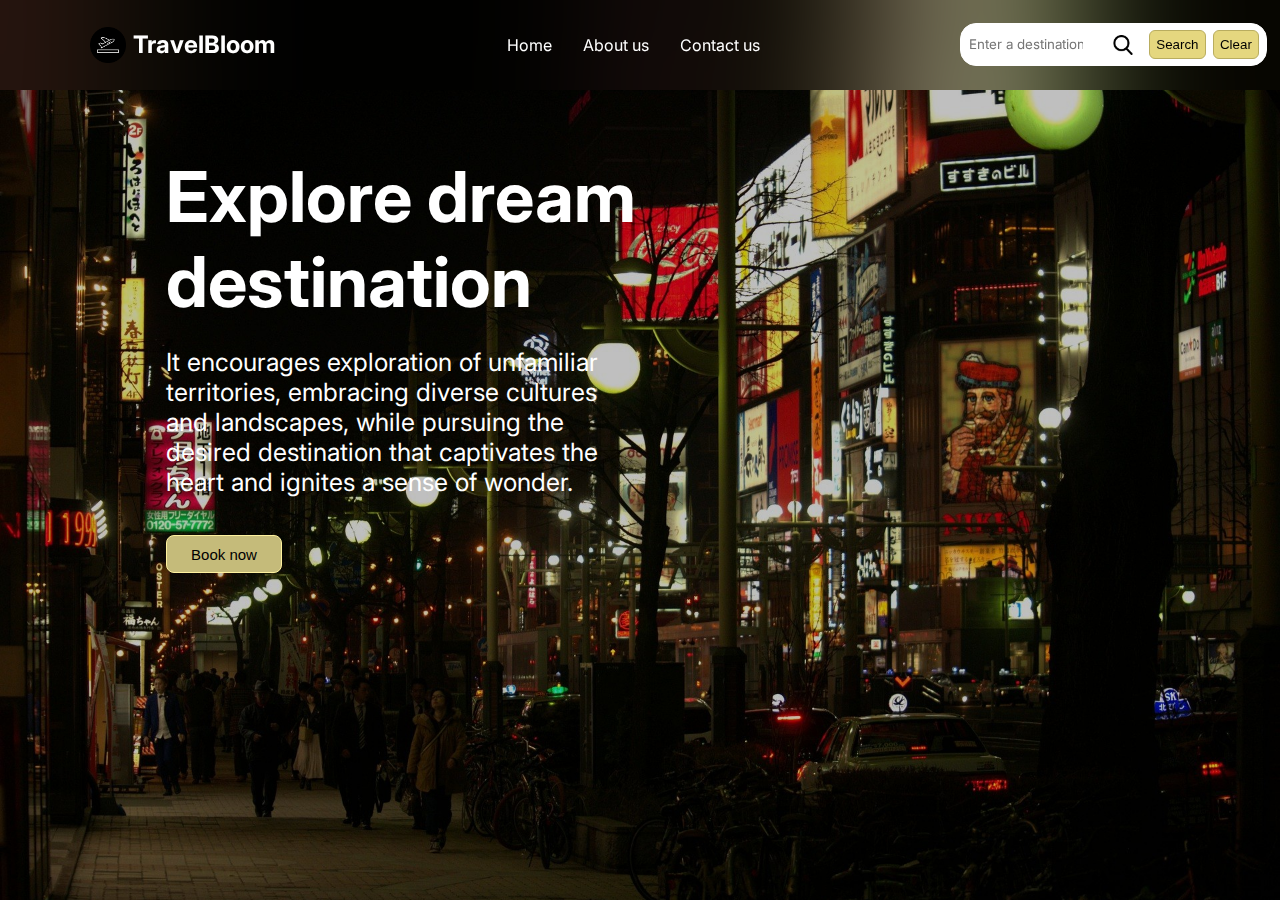
<file: index.html>
<!DOCTYPE html>
<html lang="en">
<head>
    <meta charset="UTF-8">
    <meta name="viewport" content="width=device-width, initial-scale=1.0">
    <link rel="stylesheet" href="./styles/style.css">
    <title>Travel Recommendation</title>
</head>
<body>
    <nav>
        <div class="container">
            <img src="./images/airplane.png">
            <h2>TravelBloom</h2>
        </div>
        <div class="container">
            <a href="index.html">Home</a>
            <a href="./pages/about.html">About us </a>
            <a href="./pages/contact.html">Contact us</a>
        </div>
        <div class="container">
            <input type="text" placeholder="Enter a destination or keyword" id="input">
            <img src="./images/search.png" id="magnify">
            <button id="search">Search</button>
            <button id="clear">Clear</button>
        </div>
    </nav>
    <div class="dropdown" id="dropdown">
    </div>
    <header>
        <h1>Explore dream destination</h1>
        <p>It encourages exploration of unfamiliar territories, embracing diverse cultures and landscapes, while pursuing the desired destination that captivates the heart and ignites a sense of wonder.</p>
        <button>Book now</button>
    </header>
</body>
<script src="script.js"></script>
</html>
</file>
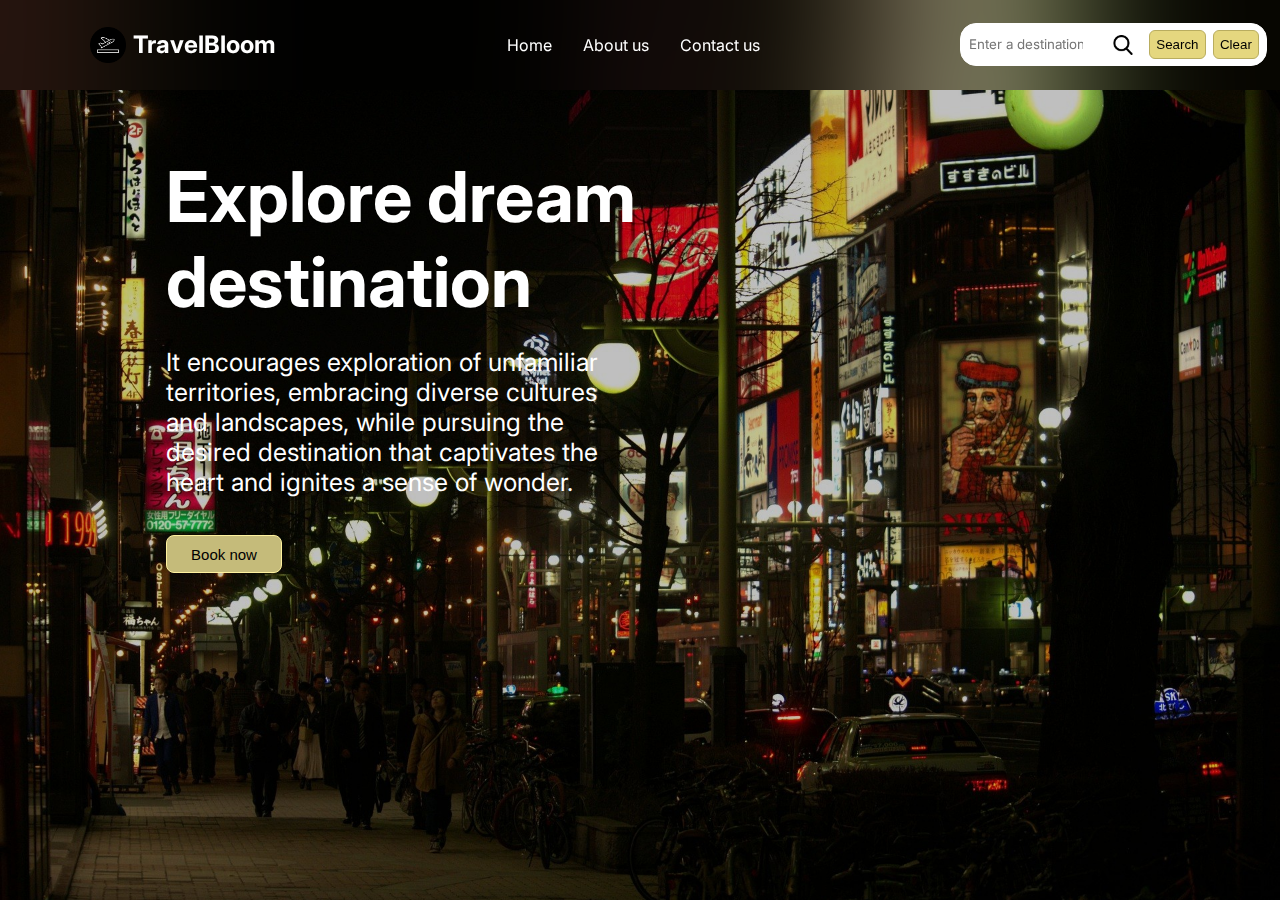
<file: pages/index.html>
<!DOCTYPE html>
<html lang="en">
<head>
    <meta charset="UTF-8">
    <meta name="viewport" content="width=device-width, initial-scale=1.0">
    <link rel="stylesheet" href="../styles/style.css">
    <title>Travel Recommendation</title>
</head>
<body>
    <nav>
        <div class="container">
            <img src="..\images\airplane.png">
            <h2>TravelBloom</h2>
        </div>
        <div class="container">
            <a href="index.html">Home</a>
            <a href="about.html">About us </a>
            <a href="contact.html">Contact us</a>
        </div>
        <div class="container">
            <input type="text" placeholder="Enter a destination or keyword" id="input">
            <img src="..\images\search.png" id="magnify">
            <button id="search">Search</button>
            <button id="clear">Clear</button>
        </div>
    </nav>
    <div class="dropdown" id="dropdown">
    </div>
    <header>
        <h1>Explore dream destination</h1>
        <p>It encourages exploration of unfamiliar territories, embracing diverse cultures and landscapes, while pursuing the desired destination that captivates the heart and ignites a sense of wonder.</p>
        <button>Book now</button>
    </header>
</body>
<script src="../script.js"></script>
</html>
</file>
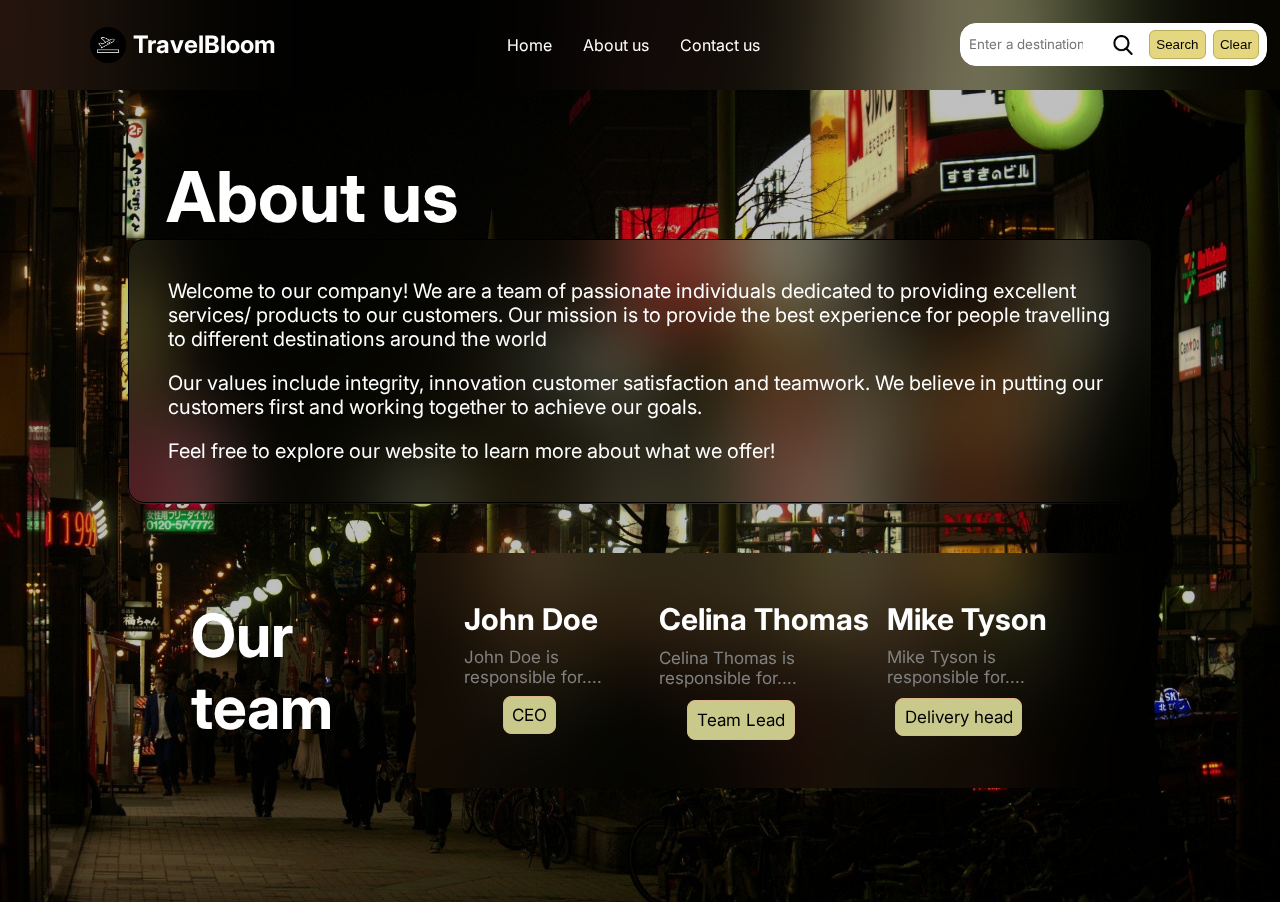
<file: about.html>
<!DOCTYPE html>
<html lang="en">
<head>
    <meta charset="UTF-8">
    <meta name="viewport" content="width=device-width, initial-scale=1.0">
    <link rel="stylesheet" href="about.css">
    <title>About us</title>
</head>
<body>
    <nav>
        <div class="container">
            <img src="images\airplane.png">
            <h2>TravelBloom</h2>
        </div>
        <div class="container">
            <a href="index.html">Home</a>
            <a href="about.html">About us </a>
            <a>Contact us</a>
        </div>
        <div class="container">
            <input type="text" placeholder="Enter a destination or keyword" id="input">
            <img src="images\search.png">
            <button id="search">Search</button>
            <button id="clear">Clear</button>
        </div>
    </nav>
    <header>
        <h1>About us</h1>
        <div class="about">
            <p>Welcome to our company! We are a team of passionate individuals dedicated to providing excellent services/ products to our customers. Our mission is to provide the best experience for people travelling to different destinations around the world</p><br>
            <p>Our values include integrity, innovation customer satisfaction and teamwork. We believe in putting our customers first and working together to achieve our goals.</p><br>
            <p>Feel free to explore our website to learn more about what we offer!</p>
        </div>
        <div class="team">
            <h2>Our team</h2>
            <div class="cards">
                <div class="card">
                    <h4>John Doe</h4>
                    <p>John Doe is responsible for....</p>
                    <p>CEO</p>
                </div>
                <div class="card">
                    <h4>Celina Thomas</h4>
                    <p>Celina Thomas is responsible for....</p>
                    <p>Team Lead</p>
                </div>
                <div class="card">
                    <h4>Mike Tyson</h4>
                    <p>Mike Tyson is responsible for....</p>
                    <p>Delivery head</p>
                </div>
            </div>
        </div>
    </header>
</body>
</html>
</file>
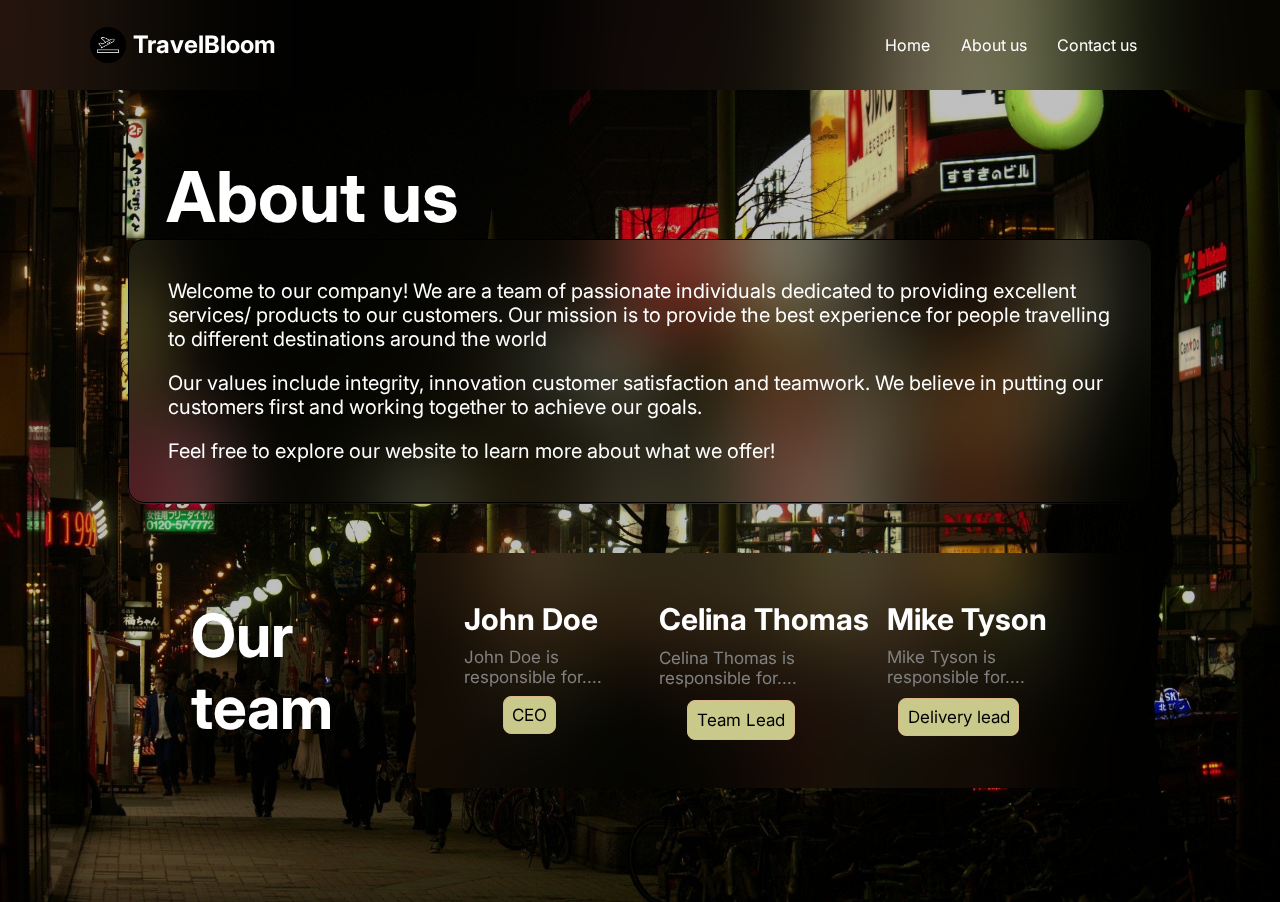
<file: pages/about.html>
<!DOCTYPE html>
<html lang="en">
<head>
    <meta charset="UTF-8">
    <meta name="viewport" content="width=device-width, initial-scale=1.0">
    <link rel="stylesheet" href="../styles/about.css">
    <title>About us</title>
</head>
<body>
    <nav>
        <div class="container">
            <img src="..\images\airplane.png">
            <h2>TravelBloom</h2>
        </div>
        <div class="container">
            <a href="../index.html">Home</a>
            <a href="about.html">About us </a>
            <a href="contact.html">Contact us</a>
        </div>
    </nav>
    <header>
        <h1>About us</h1>
        <div class="about">
            <p>Welcome to our company! We are a team of passionate individuals dedicated to providing excellent services/ products to our customers. Our mission is to provide the best experience for people travelling to different destinations around the world</p><br>
            <p>Our values include integrity, innovation customer satisfaction and teamwork. We believe in putting our customers first and working together to achieve our goals.</p><br>
            <p>Feel free to explore our website to learn more about what we offer!</p>
        </div>
        <div class="team">
            <h2>Our team</h2>
            <div class="cards">
                <div class="card">
                    <h4>John Doe</h4>
                    <p>John Doe is responsible for....</p>
                    <p>CEO</p>
                </div>
                <div class="card">
                    <h4>Celina Thomas</h4>
                    <p>Celina Thomas is responsible for....</p>
                    <p>Team Lead</p>
                </div>
                <div class="card">
                    <h4>Mike Tyson</h4>
                    <p>Mike Tyson is responsible for....</p>
                    <p>Delivery lead</p>
                </div>
            </div>
        </div>
    </header>
</body>
</html>
</file>
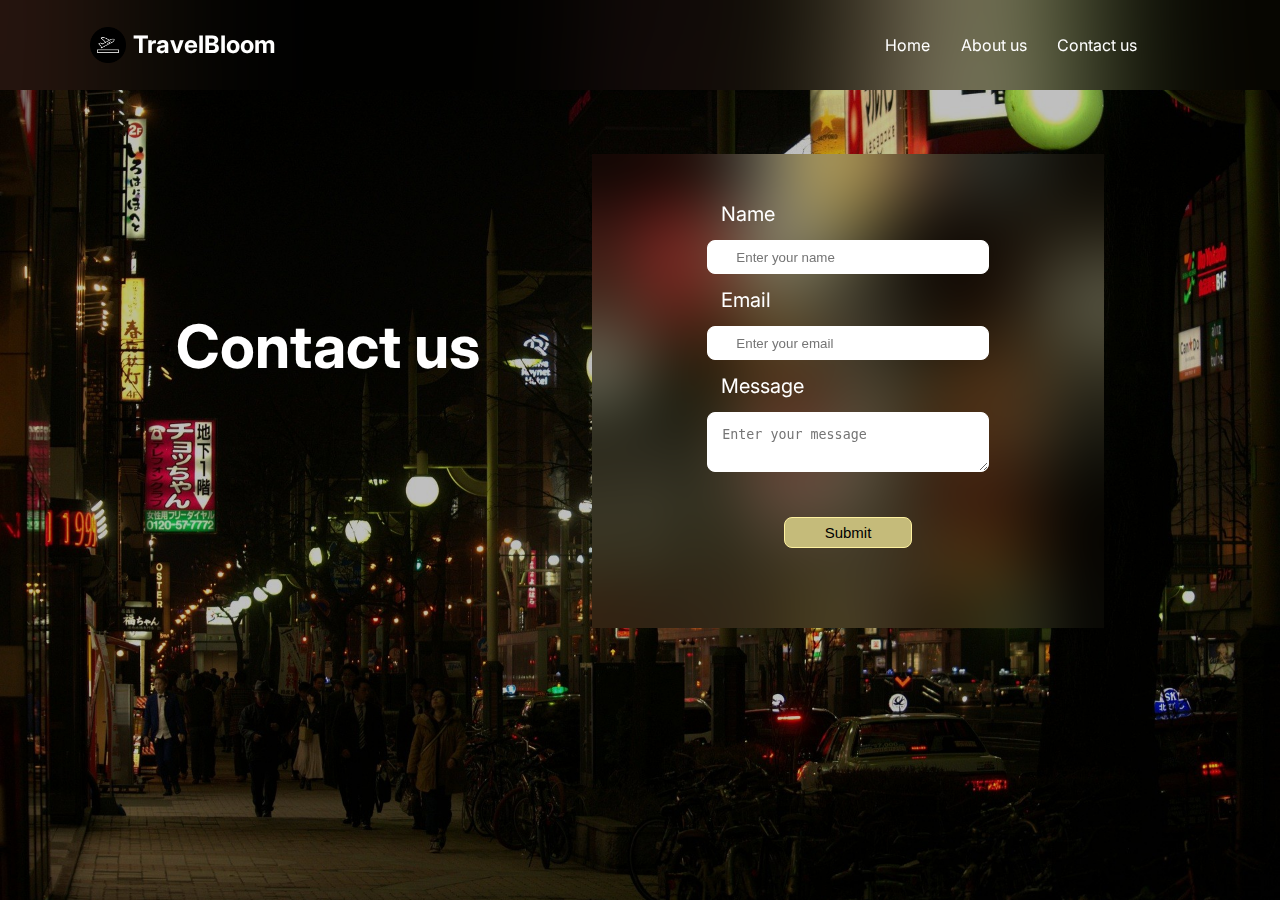
<file: pages/contact.html>
<!DOCTYPE html>
<html lang="en">
<head>
    <meta charset="UTF-8">
    <meta name="viewport" content="width=device-width, initial-scale=1.0">
    <link rel="stylesheet" href="../styles/contact.css">
    <title>Contact us</title>
</head>
<body>
    <nav>
        <div class="container">
            <img src="..\images\airplane.png">
            <h2>TravelBloom</h2>
        </div>
        <div class="container">
            <a href="../index.html">Home</a>
            <a href="about.html">About us </a>
            <a href="contact.html">Contact us</a>
        </div>
    </nav>
    <main>
        <h1>Contact us</h1>
        <form>
            <label for="name">Name</label>
            <input type="text" placeholder="Enter your name">
            <label for="email">Email</label>
            <input type="email" placeholder="Enter your email">
            <label for="message">Message</label>
            <textarea name="message" id="message" placeholder="Enter your message"></textarea>
            <button>Submit</button>
        </form>
    </main>
</body>
</html>
</file>
<file: styles/style.css>
@import url('https://fonts.googleapis.com/css2?family=Inter:ital,opsz,wght@0,14..32,100..900;1,14..32,100..900&display=swap');

* {
    margin: 0;
    padding: 0;
    box-sizing: border-box;
}

body {
    background-image: url("../images/street-image.jpg");
    background-repeat: no-repeat;
    /* background-position: center; */
    background-size: cover;
}

body button:hover, .container a{
    cursor: pointer;
}

nav {
    display: flex;
    justify-content: space-between;
    align-items: center;
    padding: 1.5%;
    padding-left: 4%;
    padding-right: 1%;
    backdrop-filter: blur(70px);
    color: white;
    font-family: "Inter", serif;
    font-optical-sizing: auto;
    font-weight: normal;
    font-style: normal;
}

nav .container{
    display: flex;
    justify-content: center;
    align-items: center;
}

nav .container img{
    width: 4vw;
    padding: 3%;
}

nav .container a{
    font-family: "Inter", serif;
    font-optical-sizing: auto;
    font-weight: normal;
    font-style: normal;
    padding: 3%;
    text-decoration: none;
    color: white;
}


nav .container:nth-child(1){
    flex-basis: 20vw;
}
nav .container:nth-child(2){
    flex-basis: 40vw;
    align-self: flex-end;
    justify-self: flex-end;
}

nav .container:nth-child(3){
    background-color: rgb(255, 255, 255);
    flex-basis: 24vw;
    padding-left: 0vw;
    border: 1px solid rgb(255, 255, 255);
    border-radius: 16px;
    display: flex;
    justify-content: space-evenly;
}

nav .container:nth-child(3) img{
    width: 3vw;
}
nav .container:nth-child(3) img:hover{
    cursor: pointer;
}
nav .container:nth-child(3) input{
    padding: 4%;
    background-color: rgb(255, 255, 255);
    border: 1px solid rgb(255, 255, 255);
    border-radius: 16px;
    color: rgb(62, 62, 62);
    align-self: flex-start;
    padding-left: 0%;
    width: 10vw;
}
nav .container:nth-child(3) input::placeholder{
    font-family: "Inter", serif;
    font-optical-sizing: auto;
    font-weight: normal;
    font-style: normal;
}
nav .container:nth-child(3) button{
    padding: 2%;
    background-color: rgb(229, 215, 127);
    border: 1px solid rgb(185, 173, 95);
    border-radius: 6px;
}

header {
    color: white;
    font-family: "Inter", serif;
    font-optical-sizing: auto;
    font-weight: normal;
    font-style: normal;
    padding: 10%;
    padding-top: 5%;
    padding-right: 50%;
    padding-left: 13%;
}

header h1{
    font-size: 70px;
}

header p{
    font-size: 25px;
    padding-top: 5%;
    padding-bottom: 8%;
}

header button{
    padding: 2%;
    padding-left: 5%;
    padding-right: 5%;
    border: 1px solid rgb(254, 241, 159);
    border-radius: 8px;
    background-color: rgb(197, 187, 122);
    font-size: 15px;
}

.dropdown{
    display: none;
    position: absolute;
    font-family: "Inter", serif;
    font-optical-sizing: auto;
    font-weight: normal;
    font-style: normal;
    width: 28vw;
    padding: 1%;
    margin-right: 0px;
    margin-left: 68vw;
    display: flex;
    justify-content: space-around;
}

.dropdown .component{
    background-color: white;
    padding: 2%;
    border: 1px solid rgb(82, 82, 82);
    border-radius: 8px;
}

.dropdown img{
    width: 25vw;
    padding: 2%;
}

.dropdown p {
    font-size: 14px;
    padding: 1%;
}

.dropdown button{
    padding: 1% 3% 1% 3%;
    border: 1px solid black;
    border-radius: 8px;
    background-color: rgb(254, 241, 159);
    font-size: 15px;
}

@media (max-width: 1024px) {
    nav .container img {
        width: 6vw;
    }

    nav .container:nth-child(3) {
        flex-basis: 50vw;
        padding: 0 1%;
    }

    nav .container:nth-child(3) input {
        width: 60%;
    }

    header h1 {
        font-size: 2.5rem;
    }

    header p {
        font-size: 1.2rem;
    }

    header {
        padding-right: 20%;
    }
}

/* Mobile Devices (480px and smaller) */
@media (max-width: 480px) {
    nav {
        flex-direction: column;
        padding: 10px;
        align-items: flex-start;
    }

    nav .container {
        flex-direction: column;
        gap: 10px;
        width: 100%;
    }

    nav .container img {
        width: 10vw;
    }

    nav .container:nth-child(3) {
        flex-basis: auto;
        flex-direction: column;
        align-items: stretch;
    }

    nav .container:nth-child(3) input {
        width: 100%;
    }

    header {
        padding: 20px;
    }

    header h1 {
        font-size: 2rem;
    }

    header p {
        font-size: 1rem;
    }

    .dropdown {
        width: 90%;
        margin: 0 auto;
    }

    .dropdown img {
        width: 100%;
    }
}
</file>
<file: about.css>
@import url('https://fonts.googleapis.com/css2?family=Inter:ital,opsz,wght@0,14..32,100..900;1,14..32,100..900&display=swap');

* {
    margin: 0;
    padding: 0;
    box-sizing: border-box;
}

body {
    background-image: url("./images/street-image.jpg");
    background-repeat: no-repeat;
    /* background-position: center; */
    background-size: cover;
}

body button:hover, .container a{
    cursor: pointer;
}

nav {
    display: flex;
    justify-content: space-between;
    align-items: center;
    padding: 1.5%;
    padding-left: 4%;
    padding-right: 1%;
    backdrop-filter: blur(70px);
    color: white;
    font-family: "Inter", serif;
    font-optical-sizing: auto;
    font-weight: normal;
    font-style: normal;
}

nav .container{
    display: flex;
    justify-content: center;
    align-items: center;
}

nav .container img{
    width: 4vw;
    padding: 3%;
}

nav .container a{
    font-family: "Inter", serif;
    font-optical-sizing: auto;
    font-weight: normal;
    font-style: normal;
    padding: 3%;
    text-decoration: none;
    color: white;
}


nav .container:nth-child(1){
    flex-basis: 20vw;
}
nav .container:nth-child(2){
    flex-basis: 40vw;
    align-self: flex-end;
    justify-self: flex-end;
}

nav .container:nth-child(3){
    background-color: rgb(255, 255, 255);
    flex-basis: 24vw;
    padding-left: 0vw;
    border: 1px solid rgb(255, 255, 255);
    border-radius: 16px;
    display: flex;
    justify-content: space-evenly;
}

nav .container:nth-child(3) img{
    width: 3vw;
}
nav .container:nth-child(3) img:hover{
    cursor: pointer;
}
nav .container:nth-child(3) input{
    padding: 4%;
    background-color: rgb(255, 255, 255);
    border: 1px solid rgb(255, 255, 255);
    border-radius: 16px;
    color: rgb(62, 62, 62);
    align-self: flex-start;
    padding-left: 0%;
    width: 10vw;
}
nav .container:nth-child(3) input::placeholder{
    font-family: "Inter", serif;
    font-optical-sizing: auto;
    font-weight: normal;
    font-style: normal;
}
nav .container:nth-child(3) button{
    padding: 2%;
    background-color: rgb(229, 215, 127);
    border: 1px solid rgb(185, 173, 95);
    border-radius: 6px;
}

header {
    color: white;
    font-family: "Inter", serif;
    font-optical-sizing: auto;
    font-weight: normal;
    font-style: normal;
    padding: 5%;
    padding-top: 5%;
    padding-right: 10%;
    padding-left: 13%;
}

header h1{
    font-size: 70px;
}

header p{
    font-size: 20px;
}

header .about{
    backdrop-filter: blur(40px);
    padding: 4%;
    border: 1px solid black;
    border-radius: 16px;
    margin-left: -3vw;
}

header button{
    padding: 2%;
    padding-left: 5%;
    padding-right: 5%;
    border: 1px solid rgb(254, 241, 159);
    border-radius: 8px;
    background-color: rgb(197, 187, 122);
    font-size: 15px;
}

header .team{
    display: flex;
    flex-direction: row;
    padding: 5%;
    padding-left: 1%;
    padding-right: 1%;
}

header .team .cards{
    display: flex;
    flex-direction: row;
    justify-content: space-around;
    backdrop-filter: blur(40px);
    padding: 5%;
}

header .team h2{
    font-size: 60px;
    align-self: center;
    padding: 1.5%;
}

header .team .cards .card h4{
    font-size: 30px;
}

header .team .cards .card p{
    font-size: 17px;
    color: rgb(129, 129, 129);
    padding: 5%;
    padding-left: 0%;
}

header .team .cards .card > p:nth-child(3){
    color: black;
    justify-self: center;
    padding: 4%;
    margin-left: -5vw;
    background-color: rgb(201, 201, 139);
    border: 1px solid burlywood;
    border-radius: 8px;
}
</file>
<file: styles/about.css>
@import url('https://fonts.googleapis.com/css2?family=Inter:ital,opsz,wght@0,14..32,100..900;1,14..32,100..900&display=swap');

* {
    margin: 0;
    padding: 0;
    box-sizing: border-box;
}

body {
    background-image: url("../images/street-image.jpg");
    background-repeat: no-repeat;
    /* background-position: center; */
    background-size: cover;
}

body button:hover, .container a{
    cursor: pointer;
}

nav {
    display: flex;
    justify-content: space-between;
    align-items: center;
    padding: 1.5%;
    padding-left: 4%;
    padding-right: 1%;
    backdrop-filter: blur(70px);
    color: white;
    font-family: "Inter", serif;
    font-optical-sizing: auto;
    font-weight: normal;
    font-style: normal;
}

nav .container{
    display: flex;
    justify-content: center;
    align-items: center;
}

nav .container img{
    width: 4vw;
    padding: 3%;
}

nav .container a{
    font-family: "Inter", serif;
    font-optical-sizing: auto;
    font-weight: normal;
    font-style: normal;
    padding: 3%;
    text-decoration: none;
    color: white;
}


nav .container:nth-child(1){
    flex-basis: 20vw;
}
nav .container:nth-child(2){
    flex-basis: 40vw;
    align-self: flex-end;
    justify-self: flex-end;
}

header {
    color: white;
    font-family: "Inter", serif;
    font-optical-sizing: auto;
    font-weight: normal;
    font-style: normal;
    padding: 5%;
    padding-top: 5%;
    padding-right: 10%;
    padding-left: 13%;
}

header h1{
    font-size: 70px;
}

header p{
    font-size: 20px;
}

header .about{
    backdrop-filter: blur(40px);
    padding: 4%;
    border: 1px solid black;
    border-radius: 16px;
    margin-left: -3vw;
}

header button{
    padding: 2%;
    padding-left: 5%;
    padding-right: 5%;
    border: 1px solid rgb(254, 241, 159);
    border-radius: 8px;
    background-color: rgb(197, 187, 122);
    font-size: 15px;
}

header .team{
    display: flex;
    flex-direction: row;
    padding: 5%;
    padding-left: 1%;
    padding-right: 1%;
}

header .team .cards{
    display: flex;
    flex-direction: row;
    justify-content: space-around;
    backdrop-filter: blur(40px);
    padding: 5%;
}

header .team h2{
    font-size: 60px;
    align-self: center;
    padding: 1.5%;
}

header .team .cards .card h4{
    font-size: 30px;
}

header .team .cards .card p{
    font-size: 17px;
    color: rgb(129, 129, 129);
    padding: 5%;
    padding-left: 0%;
}

header .team .cards .card > p:nth-child(3){
    color: black;
    justify-self: center;
    padding: 4%;
    margin-left: -5vw;
    background-color: rgb(201, 201, 139);
    border: 1px solid burlywood;
    border-radius: 8px;
}
</file>
<file: styles/contact.css>
@import url('https://fonts.googleapis.com/css2?family=Inter:ital,opsz,wght@0,14..32,100..900;1,14..32,100..900&display=swap');

* {
    margin: 0;
    padding: 0;
    box-sizing: border-box;
}

body {
    background-image: url("../images/street-image.jpg");
    background-repeat: no-repeat;
    /* background-position: center; */
    background-size: cover;
}

body button:hover, .container a{
    cursor: pointer;
}

nav {
    display: flex;
    justify-content: space-between;
    align-items: center;
    padding: 1.5%;
    padding-left: 4%;
    padding-right: 1%;
    backdrop-filter: blur(70px);
    color: white;
    font-family: "Inter", serif;
    font-optical-sizing: auto;
    font-weight: normal;
    font-style: normal;
}

nav .container{
    display: flex;
    justify-content: center;
    align-items: center;
}

nav .container img{
    width: 4vw;
    padding: 3%;
}

nav .container a{
    font-family: "Inter", serif;
    font-optical-sizing: auto;
    font-weight: normal;
    font-style: normal;
    padding: 3%;
    text-decoration: none;
    color: white;
}


nav .container:nth-child(1){
    flex-basis: 20vw;
}
nav .container:nth-child(2){
    flex-basis: 40vw;
    align-self: flex-end;
    justify-self: flex-end;
}

main {
    color: white;
    display: flex;
    flex-direction: row;
    justify-content: space-evenly;
    font-family: "Inter", serif;
    font-optical-sizing: auto;
    font-weight: normal;
    font-style: normal;
    padding: 5%;
    align-items: center;
}

main h1{
    font-size: 60px;
    margin-top: -10vh;
}

main > form{
    display: flex;
    flex-direction: column;
    padding: 3% 10% 7% 10%;
    backdrop-filter: blur(40px);
    flex-basis: 40vw;
}

main form label{
    font-size: 20px;
    padding: 5%;
}

main form input{
    padding: 3% 10% 3% 10%;
    border: 1px solid white;
    border-radius: 8px;
}

main form textarea{
    padding: 5%;
    border: 1px solid white;
    border-radius: 8px;
}

main form button{
    padding: 2%;
    padding-left: 1%;
    padding-right: 1%;
    border: 1px solid rgb(254, 241, 159);
    border-radius: 8px;
    background-color: rgb(197, 187, 122);
    font-size: 15px;
    width: 10vw;
    margin-top: 5vh;
    align-self: center;
}
</file>
